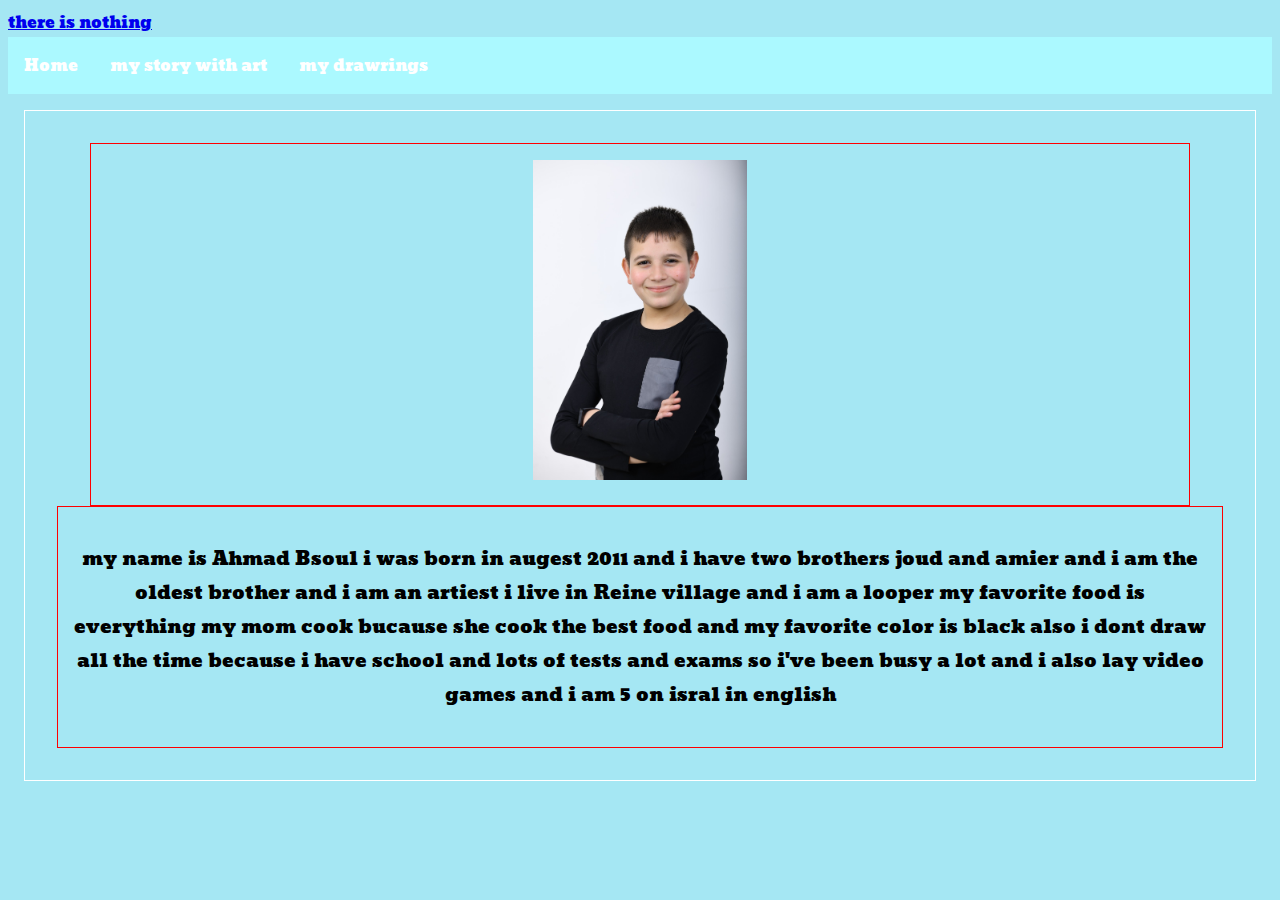
<file: index.html>
<!DOCTYPE html>
<html lang="en">
  <head>
    <meta charset="UTF-8" />
    <meta name="viewport" content="width=, initial-scale=1.0" />
    <title>about my art</title>
    <link rel="icon" href="https://img.freepik.com/free-vector/colorful-paint-splashes_1035-7496.jpg?w=360">
    <a href="raji.html">there is nothing</a>
    <link rel="preconnect" href="https://fonts.googleapis.com" />
    <link rel="preconnect" href="https://fonts.gstatic.com" crossorigin />
    <link
      href="https://fonts.googleapis.com/css2?family=Angkor&display=swap"
      rel="stylesheet"
    />
<link rel="stylesheet" href="style.css">
  </head>
  <body>
    <ul>
      <li><a href="index.html"> Home </a></li>
      <li><a class="active" href="my story with art .html">   my story with art   </a></li>
      <li><a href="my drawings.html">my drawrings</a></li>
      <li><a href="#contact">  </a></li>
      
    </ul>
    <div id="p"></div>
    <div class="parent">
      <div class="child"><img src="profile.jpg" alt="" width="20%" /></div>
      <div class="child">
        <p>
          my name is Ahmad Bsoul i was born in augest 2011 and i have two
          brothers joud and amier and i am the oldest brother and i am an
          artiest i live in Reine village and i am a looper my favorite food is
          everything my mom cook bucause she cook the best food and my favorite
          color is black also i dont draw all the time because i have school and lots of tests and exams so i've been busy a lot and i also lay video games and i am 5 on isral in english
        </p>
        
          
        
      </div>
    </div>
  </body>

</html>
</file>
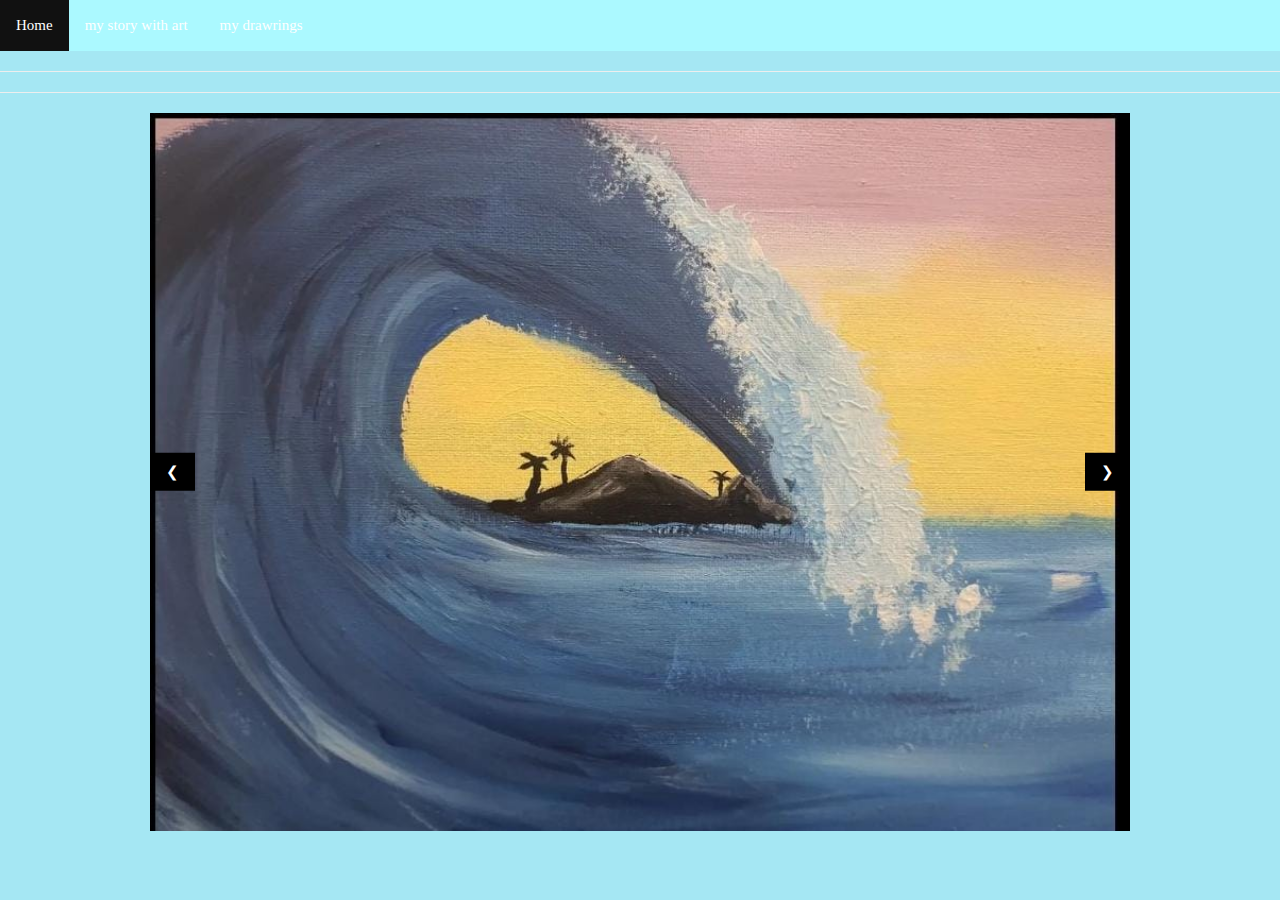
<file: my drawings.html>
<!DOCTYPE html>
<html lang="en">
  <head>
    <meta charset="UTF-8" />
    <meta name="viewport" content="width=device-width, initial-scale=1.0" />
    <title>Document</title>
    <link rel="stylesheet" href="https://www.w3schools.com/w3css/4/w3.css" />
    <link rel="stylesheet" href="style.css">
    <style>
      .mySlides {
        display: none;
      }
    </style>
  </head>
  <body>
    <ul>
      <li><a href="index.html"> Home </a></li>
      <li>
        <a class="active" href="my story with art .html"> my story with art </a>
      </li>
      <li><a href="my drawings.html">my drawrings</a></li>
      <li><a href="#contact"> </a></li>
    </ul>
    <!-- <div class="row">
  <div class="column"> 
    <img src="drawing2.jpg" alt="" style="width:20%">
  </div>
  <div class="column">
    <img src="drawing3.jpg" alt="" style="width:20%">
  </div>
  <div class="column">
    <img src="drawing4.jpg" alt="" style="width:20%" >
  </div>
</div>
<img src="drawing1.jpg" alt="" width="60%">  -->

    <hr />
    <hr />

    <div class="w3-content w3-display-container">
      <div class="w3-display-container mySlides">
        <img src="drawing1.jpg" alt="Image 1" style="width: 100%" />
      </div>

      <div class="w3-display-container mySlides">
        <img src="drawing2.jpg" alt="Image 2" style="width: 100%" />
      </div>

      <div class="w3-display-container mySlides">
        <img src="drawing3.jpg" alt="Image 3" style="width: 100%" />
      </div>

      <div class="w3-display-container mySlides">
        <img src="drawing4.jpg" alt="Image 4" style="width: 100%" />
      </div>

      <button class="w3-button w3-display-left w3-black" onclick="plusDivs(-1)">
        &#10094;
      </button>
      <button class="w3-button w3-display-right w3-black" onclick="plusDivs(1)">
        &#10095;
      </button>
    </div>

    <script>
      var slideIndex = 1;
      showDivs(slideIndex);

      function plusDivs(n) {
        showDivs((slideIndex += n));
      }

      function showDivs(n) {
        var i;
        var x = document.getElementsByClassName("mySlides");
        if (n > x.length) {
          slideIndex = 1;
        }
        if (n < 1) {
          slideIndex = x.length;
        }
        for (i = 0; i < x.length; i++) {
          x[i].style.display = "none";
        }
        x[slideIndex - 1].style.display = "block";
      }
    </script>
  </body>
</html>
</file>
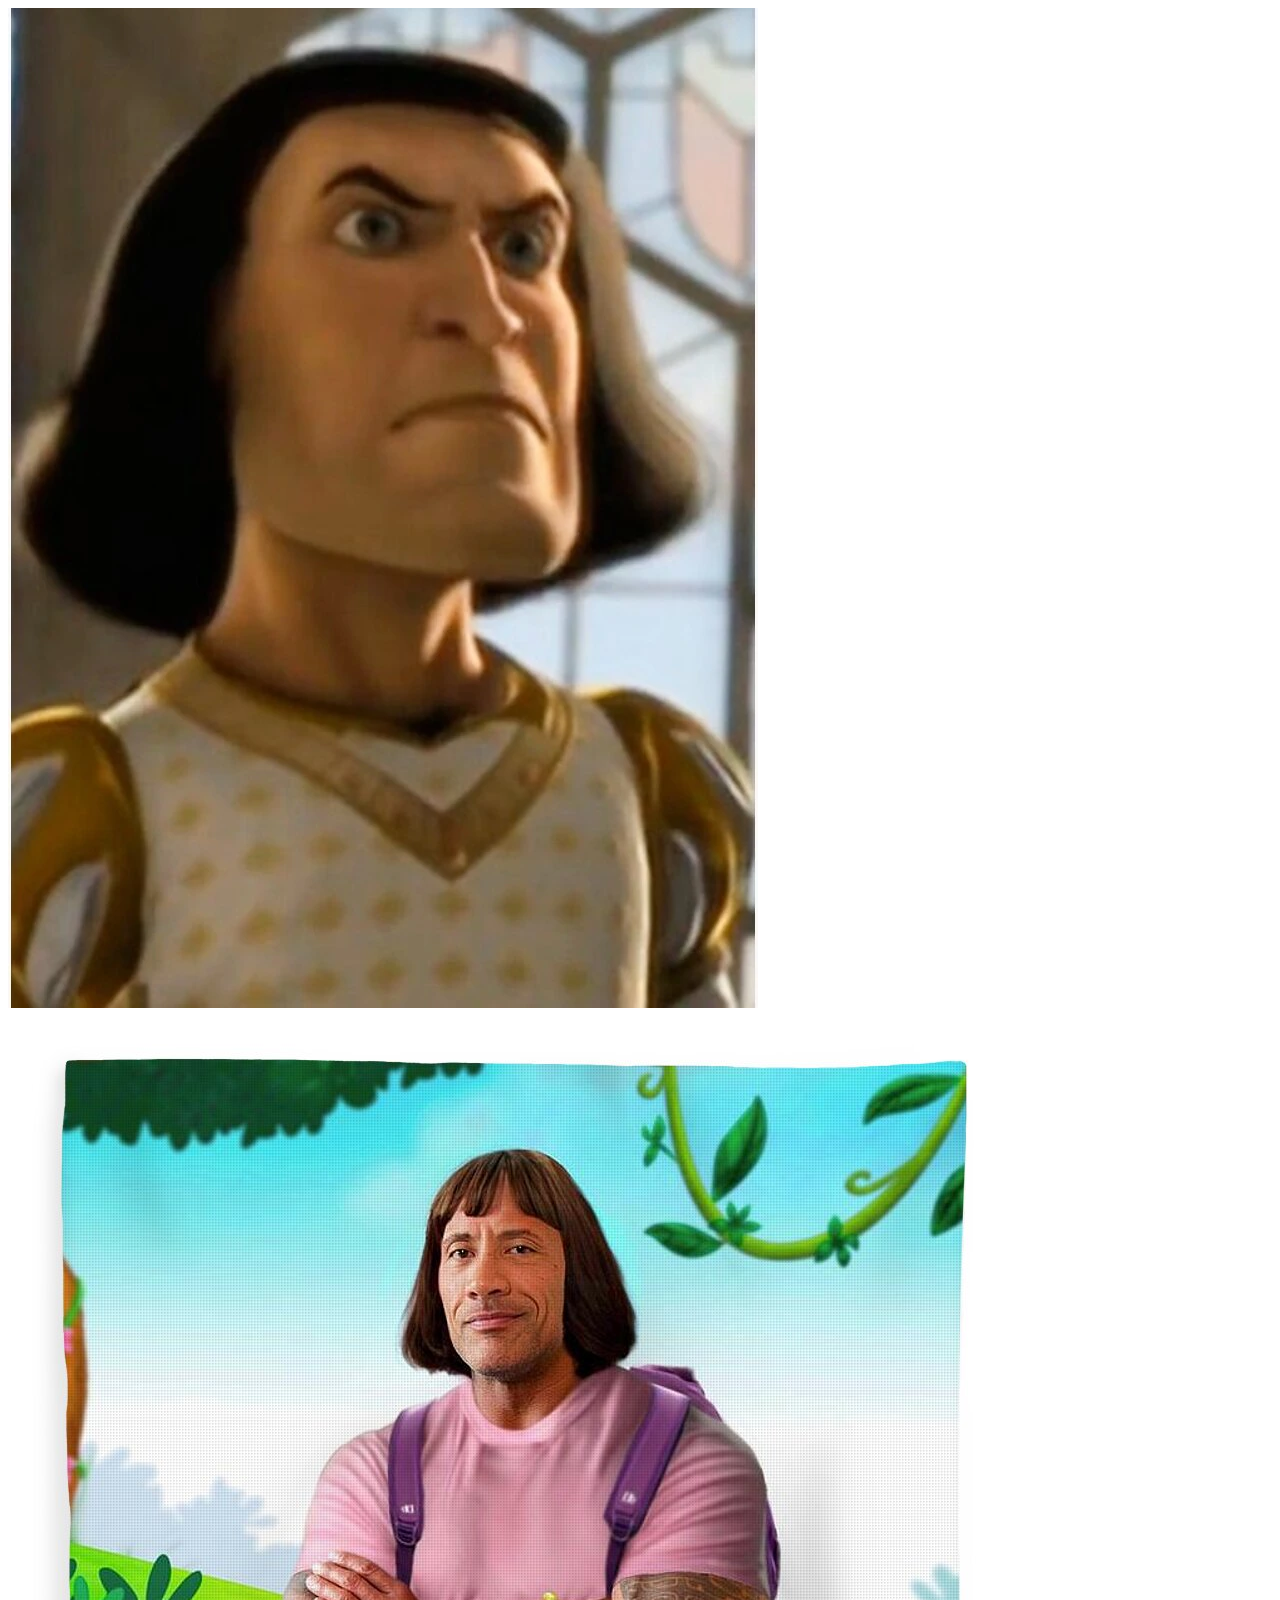
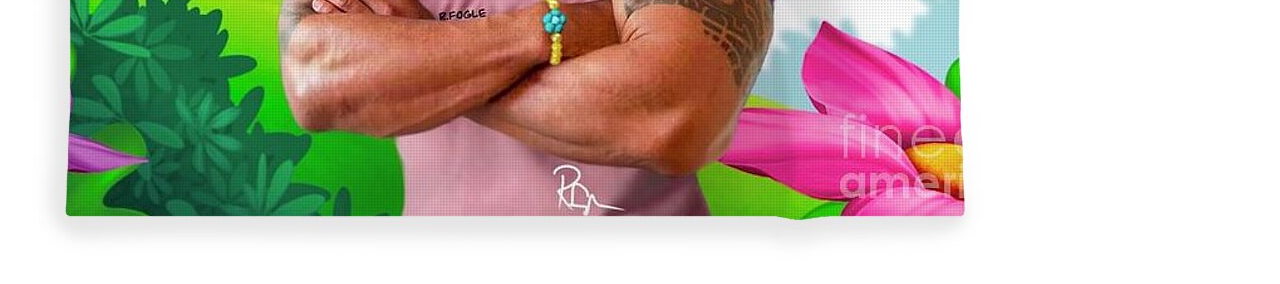
<file: raji.html>
<!DOCTYPE html>
<html lang="en">
  <head>
    <meta charset="UTF-8" />
    <meta name="viewport" content="width=device-width, initial-scale=1.0" />
    <title>Document</title>
  </head>
  <body>
    <img src="farq.webp" alt="" />
    <img src="raji.png" alt="" />
  </body>
</html>
</file>
<file: style.css>
body { background-color: rgb(165, 231, 243);
  font-family: "Angkor", serif;
  font-weight: 400;
  font-style: normal;
}
.parent {
  border: 1px solid rgb(255, 255, 255);
  margin: 1rem;
  padding: 2rem 2rem;
  text-align: center;
}
.child {
  display: inline-block;
  border: 1px solid red;
  padding: 1rem 1rem;
  vertical-align: middle;
}
p {
  font-size: larger;
}
ul {
    list-style-type: none;
    margin: 0;
    padding: 0;
    overflow: hidden;
    background-color: #abf9ff;
  }
  
  li {
    float: left;
  }
  
  li a {
    display: block;
    color: rgb(255, 255, 255);
    text-align: center;
    padding: 14px 16px;
    text-decoration: none;
  }
  
  li a:hover {
    background-color: #111;
  }
  
  .mukta-extralight {
    font-family: "Mukta", sans-serif;
    font-weight: 200;
    font-style: normal;
  }
</file>
